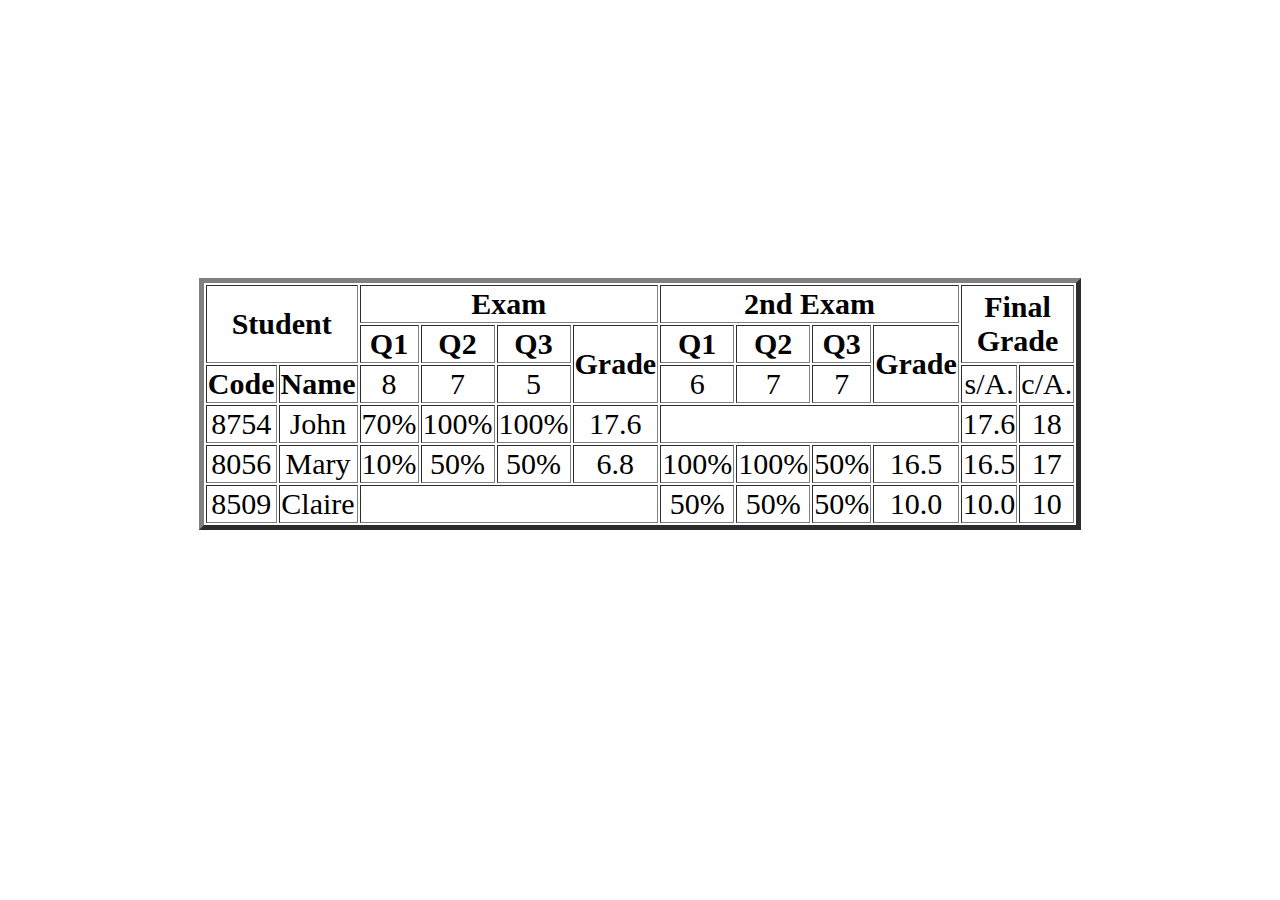
<file: projects/07-12-21exercise1 copy.html>
<!DOCTYPE html>
<html lang="en">
  <head>
    <meta charset="UTF-8" />
    <meta http-equiv="X-UA-Compatible" content="IE=edge" />
    <meta name="viewport" content="width=device-width, initial-scale=1.0" />
    <title>0712exercise1</title>
  </head>
  <style>
    .table {
      display: flex;
      justify-content: center;
      text-align: center;
      padding: 30vh;
      font-size: 30px;
    }
  </style>
  <body>
    <div class="table">
      <table border="5">
        <tr>
          <th rowspan="2" colspan="2">Student</th>
          <th colspan="4">Exam</th>
          <th colspan="4">2nd Exam</th>
          <th colspan="2" rowspan="2">Final Grade</th>
        </tr>
        <tr>
          <th>Q1</th>
          <th>Q2</th>
          <th>Q3</th>
          <th rowspan="2">Grade</th>
          <th>Q1</th>
          <th>Q2</th>
          <th>Q3</th>
          <th rowspan="2">Grade</th>
        </tr>
        <tr>
          <th>Code</th>
          <th>Name</th>
          <td>8</td>
          <td>7</td>
          <td>5</td>
          <td>6</td>
          <td>7</td>
          <td>7</td>
          <td>s/A.</td>
          <td>c/A.</td>
        </tr>
        <tr>
          <td>8754</td>
          <td>John</td>
          <td>70%</td>
          <td>100%</td>
          <td>100%</td>
          <td>17.6</td>
          <td colspan="4"></td>
          <td>17.6</td>
          <td>18</td>
        </tr>
        <tr>
          <td>8056</td>
          <td>Mary</td>
          <td>10%</td>
          <td>50%</td>
          <td>50%</td>
          <td>6.8</td>
          <td>100%</td>
          <td>100%</td>
          <td>50%</td>
          <td>16.5</td>
          <td>16.5</td>
          <td>17</td>
        </tr>
        <tr>
          <td>8509</td>
          <td>Claire</td>
          <td colspan="4"></td>
          <td>50%</td>
          <td>50%</td>
          <td>50%</td>
          <td>10.0</td>
          <td>10.0</td>
          <td>10</td>
        </tr>
      </table>
    </div>
  </body>
</html>
</file>
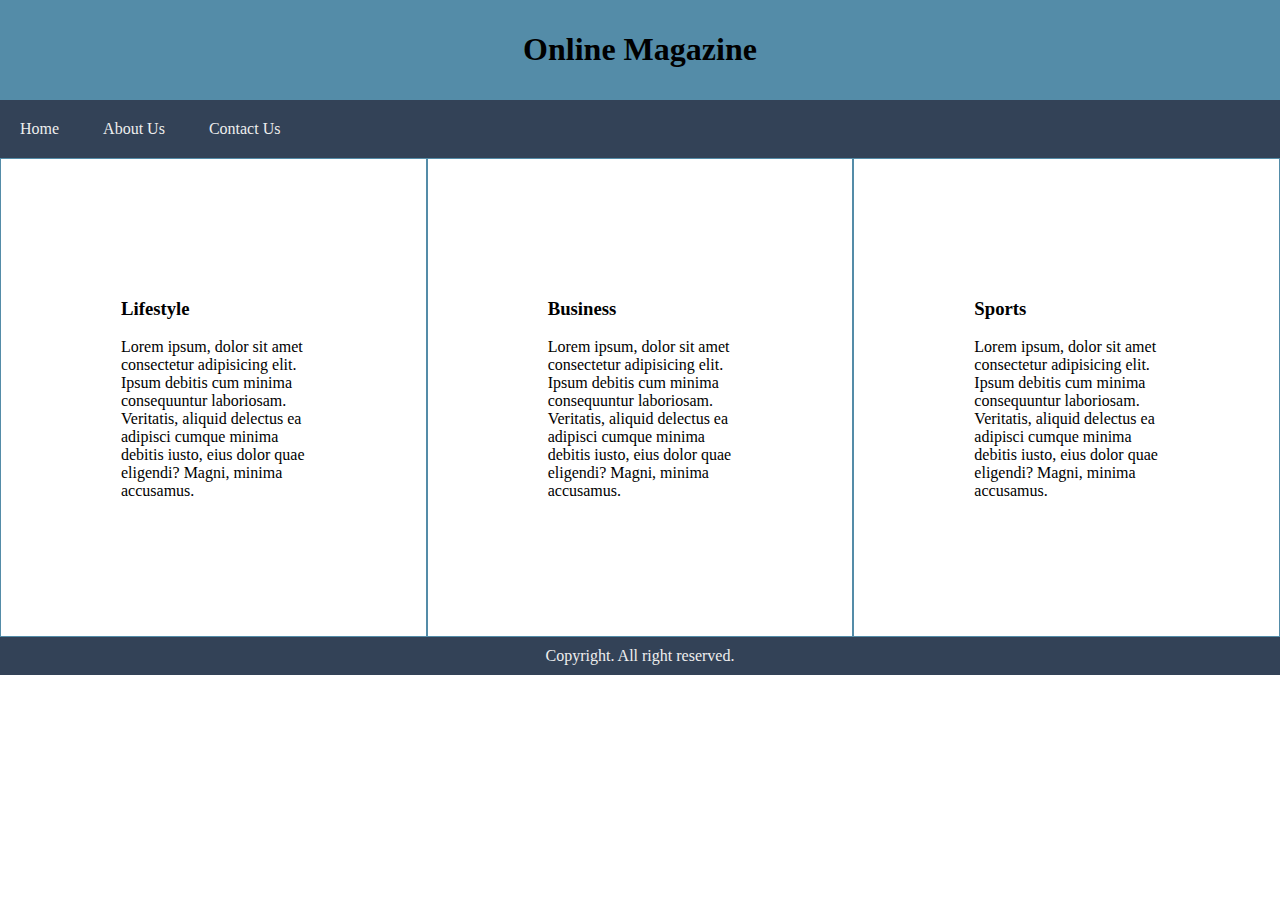
<file: projects/0713exercise2 copy.html>
<!DOCTYPE html>
<html lang="en">
  <head>
    <meta charset="UTF-8" />
    <meta http-equiv="X-UA-Compatible" content="IE=edge" />
    <meta name="viewport" content="width=device-width, initial-scale=1" />
    <title>Document</title>
    <style>
      * {
        box-sizing: border-box;
      }
      body {
        margin: 0%;
        background-color: white;
        color: black;
      }
      .header {
        background-color: #548ca8;
        padding: 10px;
        text-align: center;
        width: 100%;
      }
      .nav {
        background-color: #334257;
      }
      .nav a {
        text-decoration: none;
        padding: 20px;
        color: #eeeeee;
        display: inline-block;
      }
      a:hover {
        background-color: #eeeeee;
        color: #334257;
      }
      .footer {
        display: flex;
        justify-content: center;
        color: #eeeeee;
        background-color: #334257;
        padding: 10px;
         
        width: 100%;
      }
        .container{
          display: inline-flex;
        }
        .column {
        border: 1px solid #548ca8;
        padding: 120px;
        width: auto;
      }
        /* On screens that are 992px wide or less, the background color is blue */
        @media screen and (max-width: 769px) {
          .container {
            display: block;
            width: 100%;
            border: 1px solid #548ca8;
            padding: 15px;
          }
          body {
            background-color:#51C4D3;
            color: white;
            width: 100%;
          }
        }

        /* On screens that are 600px wide or less, the background color is olive */
        @media screen and (max-width: 376px) {
          body {
            background-color: #126E82;
          }
        }
    </style>
  </head>
  <body>
    <div class="header">
      <h1>Online Magazine</h1>
    </div>
    <div class="nav">
      <a href="#">Home</a>
      <a href="#">About Us</a>
      <a href="#">Contact Us</a>
    </div>

    <div class="container">
      <div class="column"> 
      <nav>
        <h3>Lifestyle</h3>
        <p>
          Lorem ipsum, dolor sit amet consectetur adipisicing elit. Ipsum
          debitis cum minima consequuntur laboriosam. Veritatis, aliquid
          delectus ea adipisci cumque minima debitis iusto, eius dolor quae
          eligendi? Magni, minima accusamus.
        </p>
      </nav>
      </div>

      <div class="column"> 
      <nav>
        <h3>Business</h3>
        <p>
          Lorem ipsum, dolor sit amet consectetur adipisicing elit. Ipsum
          debitis cum minima consequuntur laboriosam. Veritatis, aliquid
          delectus ea adipisci cumque minima debitis iusto, eius dolor quae
          eligendi? Magni, minima accusamus.
        </p>
      </nav>
      </div>

      <div class="column"> 
      <nav>
        <h3>Sports</h3>
        <p>
          Lorem ipsum, dolor sit amet consectetur adipisicing elit. Ipsum
          debitis cum minima consequuntur laboriosam. Veritatis, aliquid
          delectus ea adipisci cumque minima debitis iusto, eius dolor quae
          eligendi? Magni, minima accusamus.
        </p>
      </nav>
      </div>
    </div>

    <div class="footer">
      <footer>Copyright. All right reserved.</footer>
    </div>
  </body>
</html>
  </head>
  <body></body>
</html>
</file>
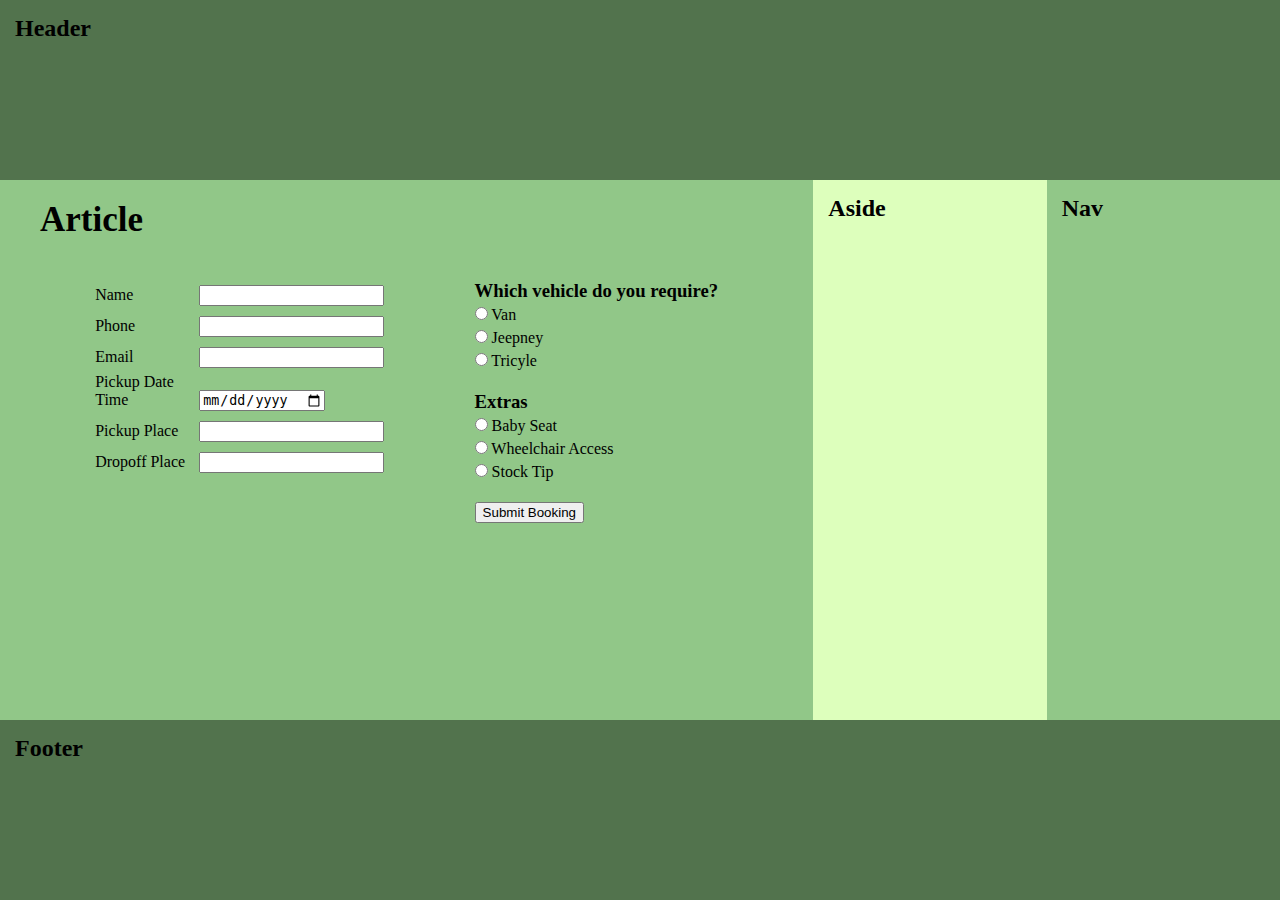
<file: projects/0714exercise4 copy.html>
<!DOCTYPE html>
<html lang="en">
  <head>
    <meta charset="UTF-8" />
    <meta http-equiv="X-UA-Compatible" content="IE=edge" />
    <meta name="viewport" content="width=device-width, initial-scale=1.0" />
    <title>Avocado Layout</title>
    <style>
      * {
        box-sizing: border-box;
        margin: 0px;
      }
      header,
      footer {
        background-color: #52734d;
        height: 20vh;
      }
      .article {
        background-color: #91c788;
        flex: 4;
      }

      .article > h1 {
        padding: 20px 40px;
        font-size: 35px;
      }

      .main-container {
        display: flex;
        flex-direction: column;
      }
      .middle-container {
        display: flex;
      }
      header,
      aside,
      nav,
      footer {
        padding: 15px;
      }
      aside {
        background-color: #ddffbc;
      }
      .middle-container > aside {
        flex: 1;
        min-height: 60vh;
      }
      .middle-container > nav {
        background-color: #91c788;
        flex: 1;
      }

      .form-section {
        padding: 20px 50px;
        display: flex;
        justify-content: space-around;
        height: 100%;
      }

      label {
        width: 100px;
        display: inline-block;
      }
      input {
        margin: 5px 0px;
      }

      /* On screens that are 600px wide or less, the background color is olive */
      @media screen and (max-width: 993px) {
        body {
          background-color: #126e82;
        }
        .middle-container {
          display: flex;
          flex-direction: column;
          color: black;
        }

        .form-section {
          display: flex;
          flex-direction: column;
        }
      }
    </style>
  </head>
  <body>
    <div class="section">
      <header>
        <h2>Header</h2>
      </header>

      <div class="main-container">
        <div class="middle-container">
          <article class="article">
            <h1>Article</h1>
            <div class="form-section">
              <div>
                <div>
                  <label for="name">Name</label>
                  <input type="text" placeholder="" />
                </div>
                <div>
                  <label for="phone">Phone</label>
                  <input type="text" placeholder="" />
                </div>
                <div>
                  <label for="email">Email</label>
                  <input type="text" placeholder="" />
                </div>
                <div>
                  <label for="date">Pickup Date Time</label>
                  <input type="date" placeholder="" />
                </div>
                <div>
                  <label for="pickup">Pickup Place</label>
                  <input type="text" placeholder="" />
                </div>
                <div>
                  <label for="dropoff">Dropoff Place</label>
                  <input type="text" placeholder="" />
                </div>
              </div>

              <div>
                <h3>Which vehicle do you require?</h3>
                <div class="radiobutton">
                  <input type="radio" name="vehicle" /> Van
                </div>
                <div class="radiobutton">
                  <input type="radio" name="vehicle" /> Jeepney
                </div>
                <div class="radiobutton">
                  <input type="radio" name="vehicle" /> Tricyle
                </div>

                <h3 style="margin-top: 20px">Extras</h3>
                <div class="radiobutton">
                  <input type="radio" name="vehicle" /> Baby Seat
                </div>
                <div class="radiobutton">
                  <input type="radio" name="vehicle" /> Wheelchair Access
                </div>
                <div class="radiobutton">
                  <input type="radio" name="vehicle" /> Stock Tip
                </div>
                <input
                  style="margin-top: 20px"
                  id="submit"
                  type="submit"
                  name="submit"
                  value="Submit Booking"
                />
              </div>
            </div>
          </article>

          <aside>
            <h2>Aside</h2>
          </aside>

          <nav>
            <h2>Nav</h2>
          </nav>
        </div>

        <footer>
          <h2>Footer</h2>
        </footer>
      </div>
    </div>
  </body>
</html>
</file>
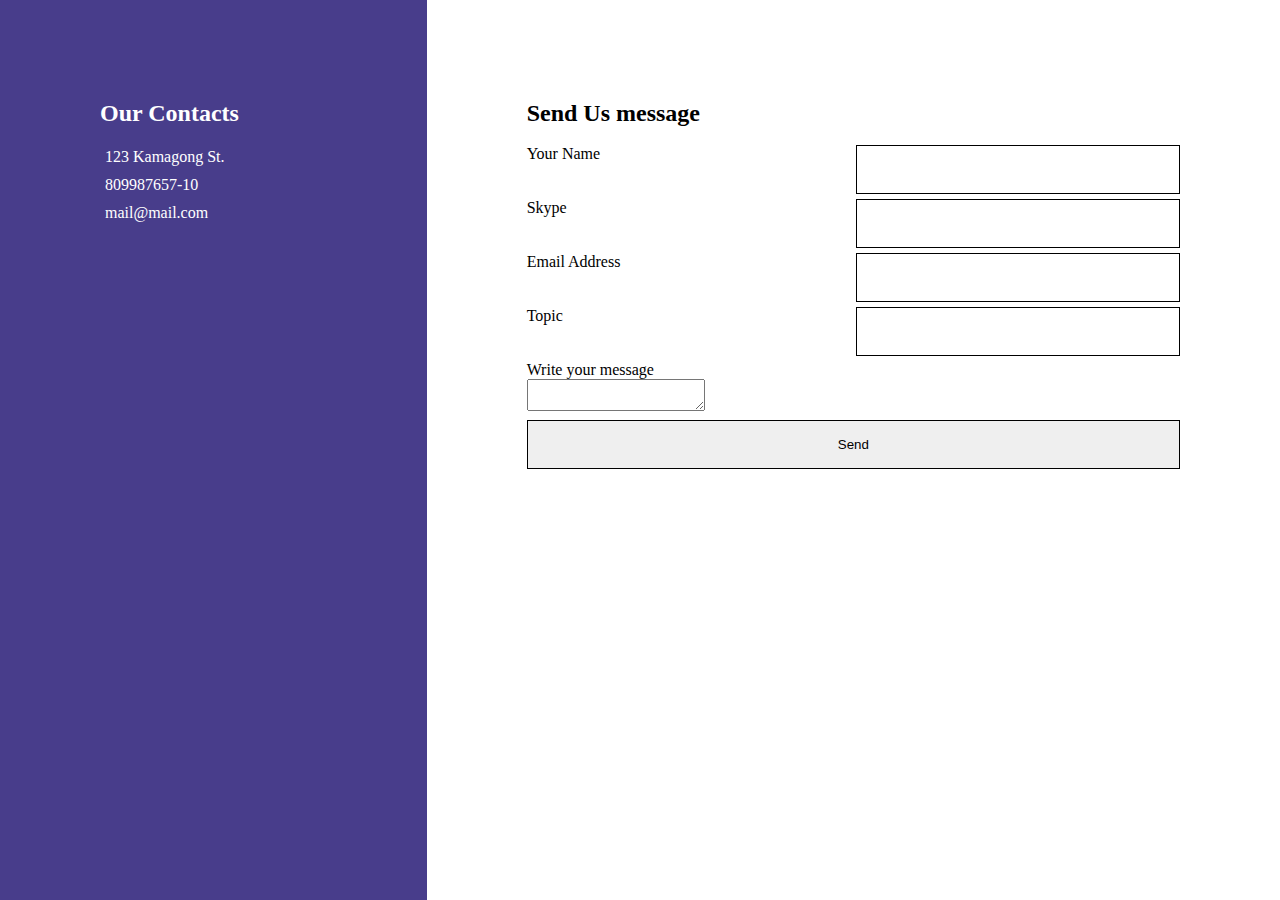
<file: projects/0715exercise1 copy.html>
<!DOCTYPE html>
<html lang="en">
  <head>
    <meta charset="UTF-8" />
    <meta http-equiv="X-UA-Compatible" content="IE=edge" />
    <meta name="viewport" content="width=device-width, initial-scale=1.0" />
    <title>Document</title>
    <style>
        * {
          box-sizing: border-box;
          margin: 0;
          padding: 0;
        }
        body {
          height: 100vh;
        }
        .info {
          background-color: darkslateblue;
          text-align: center;
          color: white;
        }
        .info h3,
        .info ul,
        form h3 {
          margin: 1rem 0;
        }
        .info li {
          list-style: none;
          font-size: medium;
        }
        .info ul li {
          list-style: none;
          padding: 5px;
        }
        .info,
        form {
          padding: 20px;
        }
        .message_form {
          display: grid;
          grid-gap: 5px;
          grid-template-columns: 100%;
        }
        .message_form label {
          display: block;
        }
        .message_form input,
        .message_form text,
        .message_form button {
          width: 100%;
          padding: 1rem;
          border: 1px solid;
        }
        button:hover {
          background-color: #B8B5FF;
          transition: 0.5s ease-in;
        }
        @media (min-width: 768px) {
          .contact {
            display: grid;
            grid-template-columns: 1fr 2fr;
          }
          .info {
            text-align: justify;
          }
          .info,
          form {
            padding: 100px;
            height: 100vh;
          }
          .message_form {
            display: grid;
            grid-gap: 5px;
            grid-template-columns: 1fr 1fr;
          }
          .message_form .text,
          .message_form .send {
            grid-column: 1/3;
          }
        }
</style>
</head>
  <body>
    <div class="contact">
    <div class="info">
      <h2>Our Contacts</h2>
      <ul>
        <li>123 Kamagong St.</li>
        <li>809987657-10</li>
        <li>mail@mail.com</li>
      </ul>
     </div>
    <form>
      <h2>Send Us message</h2>
      <br>
        <div class="message_form">
          <label>Your Name</label>
            <input type="text" name="" id="name">
          <label>Skype</label>
            <input type="text" name="" id="skype">
          <label>Email Address</label>
            <input type="text" name="" id="email">
          <label>Topic</label>
            <input type="text" name="" id="topic">
          <div class="text">
            <label>Write your message</label>
              <textarea name="message"></textarea>
          </div>
          <div class="send">
            <button>Send</button>
          </div>
        </div>
    </form>
    
  </body>
</html>
</file>
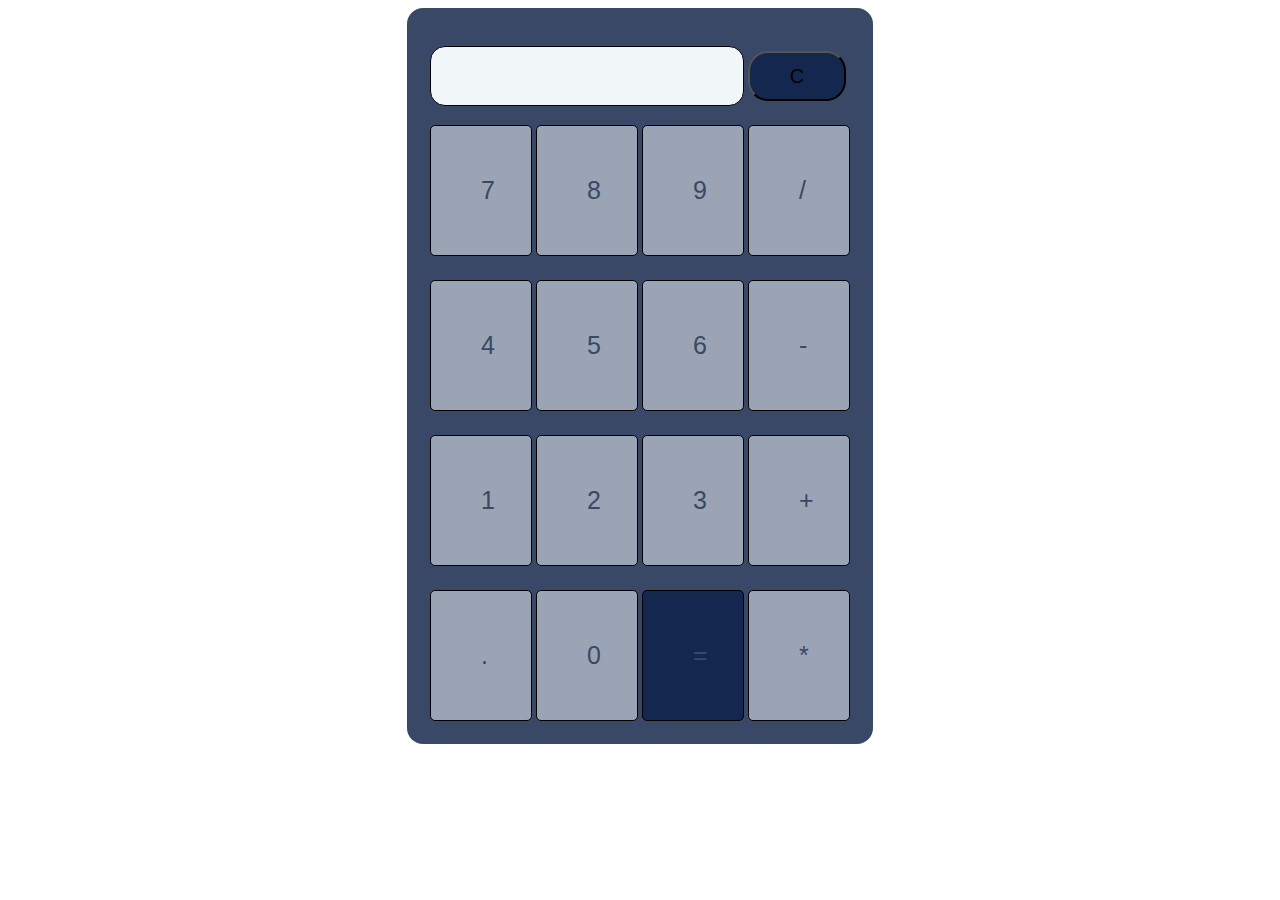
<file: projects/0728exercise copy.html>
<!DOCTYPE html>
<html lang="en">
  <head>
    <meta charset="UTF-8" />
    <meta http-equiv="X-UA-Compatible" content="IE=edge" />
    <meta name="viewport" content="width=device-width, initial-scale=1.0" />
    <title>Basic Calculator</title>
    <style>
      .calculator {
        padding: 20px;
        border-radius: 1em;
        height: 20px;
        width: 400px;
        margin: auto;
        background-color: #394867;
      }
      .display-box {
        background-color: #f1f6f9;
        border: solid black 0.5px;
        color: black;
        border-radius: 15px;
        width: 98%;
        margin-top: 20px;
        height: 80%;
        font-size: 25px;
      }
      .clear {
        width: 98px;
        height: 50px;
        margin-top: 20px;
        font-size: 20px;
        border-radius: 20px;
      }
      .button {
        background-color: #9ba4b4;
        color: #394867;
        border: solid black 1.5px;
        width: 95px;
        padding: 50px;
        border-radius: 5px;
        margin-top: 20px;
        outline: none;
        font-size: 25px;
      }
      .button:active {
        background: #9ba4b4;
      }
    </style>
  </head>
  <body>
    <table class="calculator">
      <tr>
        <td colspan="3">
          <input class="display-box" type="text" id="result" />
        </td>
        <td>
          <input
            class="clear"
            type="button"
            value="C"
            onclick="clearScreen()"
            style="background-color: #14274e"
          />
        </td>
      </tr>
      <tr>
        <td>
          <input
            class="button"
            type="button"
            value="7"
            onclick="display('7')"
          />
        </td>
        <td>
          <input
            class="button"
            type="button"
            value="8"
            onclick="display('8')"
          />
        </td>
        <td>
          <input
            class="button"
            type="button"
            value="9"
            onclick="display('9')"
          />
        </td>
        <td>
          <input
            class="button"
            type="button"
            value="/"
            onclick="display('/')"
          />
        </td>
      </tr>
      <tr>
        <td>
          <input
            class="button"
            type="button"
            value="4"
            onclick="display('4')"
          />
        </td>
        <td>
          <input
            class="button"
            type="button"
            value="5"
            onclick="display('5')"
          />
        </td>
        <td>
          <input
            class="button"
            type="button"
            value="6"
            onclick="display('6')"
          />
        </td>
        <td>
          <input
            class="button"
            type="button"
            value="-"
            onclick="display('-')"
          />
        </td>
      </tr>
      <tr>
        <td>
          <input
            class="button"
            type="button"
            value="1"
            onclick="display('1')"
          />
        </td>
        <td>
          <input
            class="button"
            type="button"
            value="2"
            onclick="display('2')"
          />
        </td>
        <td>
          <input
            class="button"
            type="button"
            value="3"
            onclick="display('3')"
          />
        </td>
        <td>
          <input
            class="button"
            type="button"
            value="+"
            onclick="display('+')"
          />
        </td>
      </tr>
      <tr>
        <td>
          <input
            class="button"
            type="button"
            value="."
            onclick="display('.')"
          />
        </td>
        <td>
          <input
            class="button"
            type="button"
            value="0"
            onclick="display('0')"
          />
        </td>
        <td>
          <input
            class="button"
            type="button"
            value="="
            onclick="calculate()"
            style="background-color: #14274e"
          />
        </td>
        <td>
          <input
            class="button"
            type="button"
            value="*"
            onclick="display('*')"
          />
        </td>
      </tr>
      <script>
        // display value
        function display(value) {
          document.getElementById("result").value += value;
        }
        // clear all
        function clearScreen() {
          document.getElementById("result").value = "";
        }
        //calculate
        function calculate() {
          var p = document.getElementById("result").value;
          var q = eval(p);
          document.getElementById("result").value = q;
        }
      </script>
    </table>
  </body>
</html>
</file>
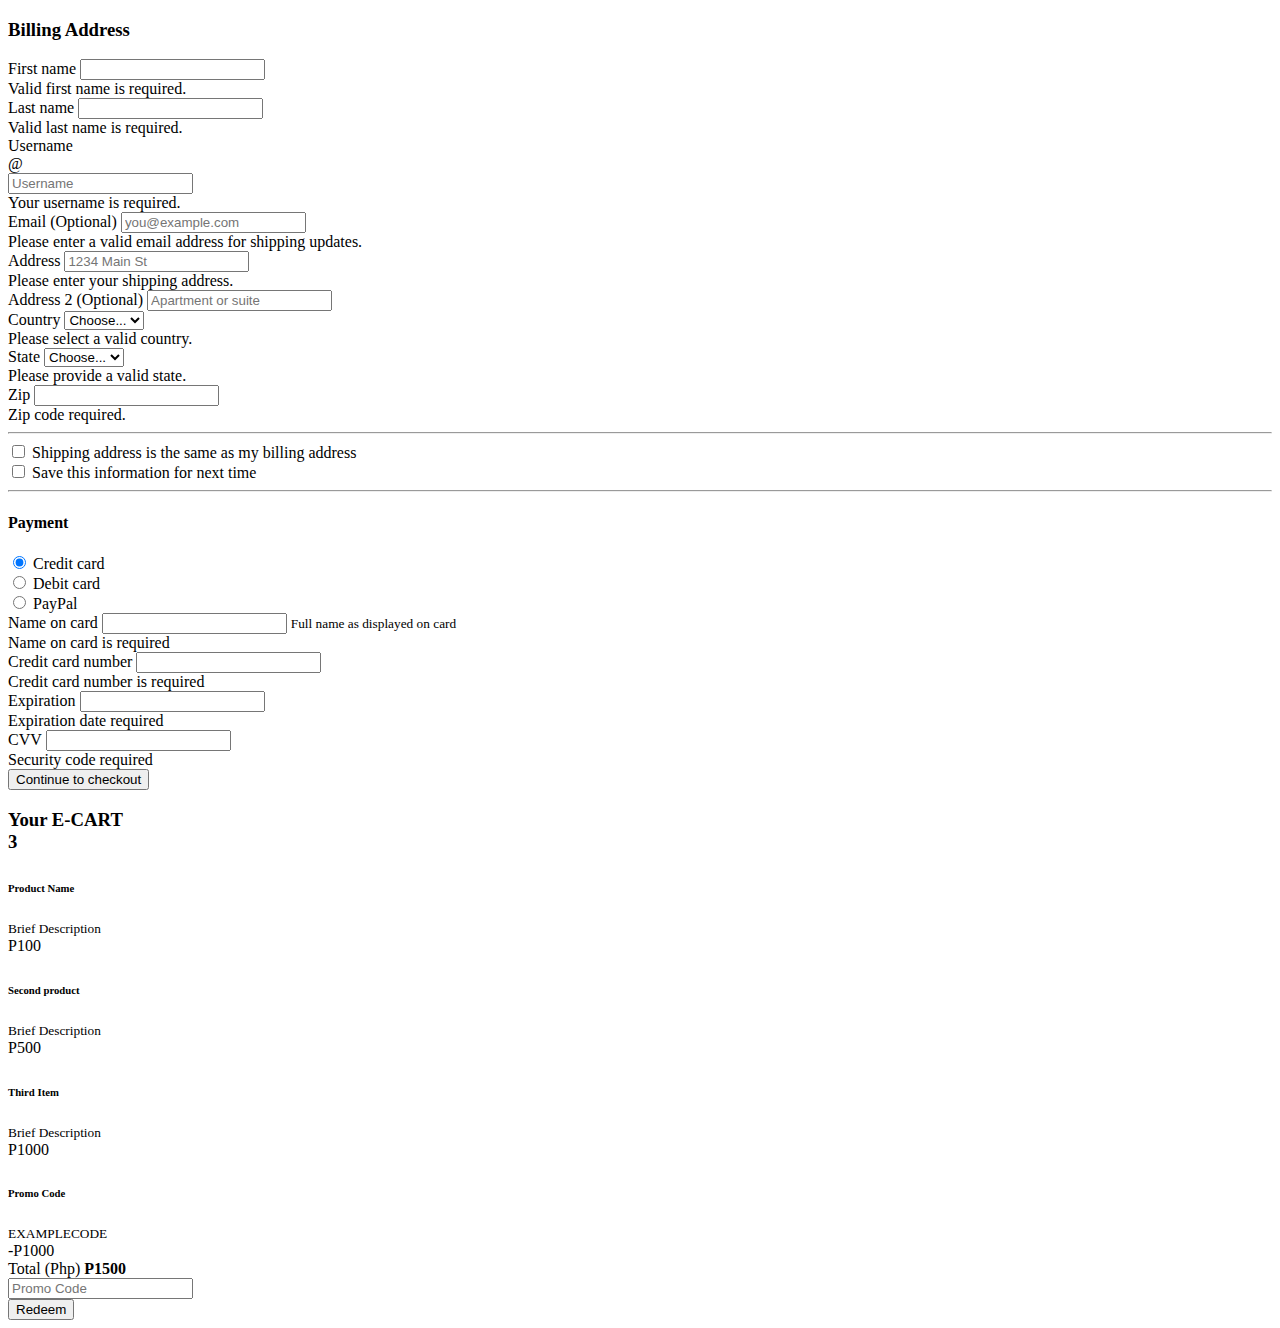
<file: projects/bootstrap0719 copy.html>
<!DOCTYPE html>
<html lang="en">
  <head>
    <meta charset="UTF-8" />
    <meta http-equiv="X-UA-Compatible" content="IE=edge" />
    <meta name="viewport" content="width=device-width, initial-scale=1.0" />
    <title>Bootstrap 5</title>
    <link
      href="https://cdn.jsdelivr.net/npm/bootstrap@5.0.2/dist/css/bootstrap.min.css"
      rel="stylesheet"
      integrity="sha384-EVSTQN3/azprG1Anm3QDgpJLIm9Nao0Yz1ztcQTwFspd3yD65VohhpuuCOmLASjC"
      crossorigin="anonymous"/>
  </head>
  <body>
    <div class="container">
      <div class="row">
        <div class="col-md-8">
          <div class="col-md-8 order-md-1">
            <h3>Billing Address</h3>
          </div>
          <div class="row">
            <div class="col-md-6 mb-3">
              <label for="firstName">First name</label>
              <input
                type="text"
                class="form-control"
                id="firstName"
                placeholder=""
                value=""
                required=""
              />
              <div class="invalid-feedback">Valid first name is required.</div>
            </div>
            <div class="col-md-6 mb-3">
              <label for="lastName">Last name</label>
              <input
                type="text"
                class="form-control"
                id="lastName"
                placeholder=""
                value=""
                required=""
              />
              <div class="invalid-feedback">Valid last name is required.</div>
            </div>
          </div>
          <div class="mb-3">
            <label for="username">Username</label>
            <div class="input-group">
              <div class="input-group-prepend">
                <span class="input-group-text">@</span>
              </div>
              <input
                type="text"
                class="form-control"
                id="username"
                placeholder="Username"
                required=""
              />
              <div class="invalid-feedback" style="width: 100%">
                Your username is required.
              </div>
            </div>
          </div>
          <div class="mb-3">
            <label for="email"
              >Email <span class="text-muted">(Optional)</span></label
            >
            <input
              type="email"
              class="form-control"
              id="email"
              placeholder="you@example.com"
            />
            <div class="invalid-feedback">
              Please enter a valid email address for shipping updates.
            </div>
          </div>
          <div class="mb-3">
            <label for="address">Address</label>
            <input
              type="text"
              class="form-control"
              id="address"
              placeholder="1234 Main St"
              required=""
            />
            <div class="invalid-feedback">
              Please enter your shipping address.
            </div>
          </div>
          <div class="mb-3">
            <label for="address2"
              >Address 2 <span class="text-muted">(Optional)</span></label
            >
            <input
              type="text"
              class="form-control"
              id="address2"
              placeholder="Apartment or suite"
            />
          </div>
          <div class="row">
            <div class="col-md-5 mb-3">
              <label for="country">Country</label>
              <select
                class="custom-select d-block w-100"
                id="country"
                required=""
              >
                <option value="">Choose...</option>
              </select>
              <div class="invalid-feedback">Please select a valid country.</div>
            </div>
            <div class="col-md-4 mb-3">
              <label for="state">State</label>
              <select
                class="custom-select d-block w-100"
                id="state"
                required=""
              >
                <option value="">Choose...</option>
              </select>
              <div class="invalid-feedback">Please provide a valid state.</div>
            </div>
            <div class="col-md-3 mb-3">
              <label for="zip">Zip</label>
              <input
                type="text"
                class="form-control"
                id="zip"
                placeholder=""
                required=""
              />
              <div class="invalid-feedback">Zip code required.</div>
            </div>
          </div>
          <hr class="mb-4" />
          <div class="custom-control custom-checkbox">
            <input
              type="checkbox"
              class="custom-control-input"
              id="same-address"
            />
            <label class="custom-control-label" for="same-address"
              >Shipping address is the same as my billing address</label
            >
          </div>
          <div class="custom-control custom-checkbox">
            <input
              type="checkbox"
              class="custom-control-input"
              id="save-info"
            />
            <label class="custom-control-label" for="save-info"
              >Save this information for next time</label
            >
          </div>
          <hr class="mb-4" />
          <h4 class="mb-3">Payment</h4>
          <div class="d-block my-3">
            <div class="custom-control custom-radio">
              <input
                id="credit"
                name="paymentMethod"
                type="radio"
                class="custom-control-input"
                checked=""
                required=""
              />
              <label class="custom-control-label" for="credit"
                >Credit card</label
              >
            </div>
            <div class="custom-control custom-radio">
              <input
                id="debit"
                name="paymentMethod"
                type="radio"
                class="custom-control-input"
                required=""
              />
              <label class="custom-control-label" for="debit">Debit card</label>
            </div>
            <div class="custom-control custom-radio">
              <input
                id="paypal"
                name="paymentMethod"
                type="radio"
                class="custom-control-input"
                required=""
              />
              <label class="custom-control-label" for="paypal">PayPal</label>
            </div>
          </div>
          <div class="row">
            <div class="col-md-6 mb-3">
              <label for="cc-name">Name on card</label>
              <input
                type="text"
                class="form-control"
                id="cc-name"
                placeholder=""
                required=""
              />
              <small class="text-muted">Full name as displayed on card</small>
              <div class="invalid-feedback">Name on card is required</div>
            </div>
            <div class="col-md-6 mb-3">
              <label for="cc-number">Credit card number</label>
              <input
                type="text"
                class="form-control"
                id="cc-number"
                placeholder=""
                required=""
              />
              <div class="invalid-feedback">Credit card number is required</div>
            </div>
          </div>
          <div class="row">
            <div class="col-md-3 mb-3">
              <label for="cc-expiration">Expiration</label>
              <input
                type="text"
                class="form-control"
                id="cc-expiration"
                placeholder=""
                required=""
              />
              <div class="invalid-feedback">Expiration date required</div>
            </div>
            <div class="col-md-3 mb-3">
              <label for="cc-cvv">CVV</label>
              <input
                type="text"
                class="form-control"
                id="cc-cvv"
                placeholder=""
                required=""
              />
              <div class="invalid-feedback">Security code required</div>
            </div>
          </div>
          <div class="row">
            <button type="button" class="btn btn-primary btn-lg btn-block">
              Continue to checkout
            </button>
          </div>
        </div>
        <div class="col-md-4">
          <div class="row">
            <div class="col-md-12 mb-4">
              <h3
                class="d-flex justify-content-between align-items-center mb-3"
              >
                <span class="text-primary">Your E-CART</span>
                <div
                  class="
                    col-sm-1
                    border
                    rounded-1 rounded-circle
                    bg-primary
                    text-center text-white
                  ">3
                </div>
              </h3>
              <ul class="list-group mb-3"></ul>
              <li
                class="
                  list-group-item
                  d-flex
                  justify-content-between
                  lh-condensed">
                <div>
                  <h6 class="my-0">Product Name</h6>
                  <small class="text-muted">Brief Description</small>
                </div>
                <span class="text-muted">P100</span>
              </li>
              <li
                class="
                  list-group-item
                  d-flex
                  justify-content-between
                  lh-condensed">
                <div>
                  <h6 class="my-0">Second product</h6>
                  <small class="text-muted">Brief Description</small>
                </div>
                <span class="text-muted">P500</span>
              </li>
              <li
                class="
                  list-group-item
                  d-flex
                  justify-content-between
                  lh-condensed">
                <div>
                  <h6 class="my-0">Third Item</h6>
                  <small class="text-muted">Brief Description</small>
                </div>
                <span class="text-muted">P1000</span>
              </li>
              <li
                class="
                  list-group-item
                  d-flex
                  justify-content-between
                  lh-condensed">
                <div>
                  <h6 class="my-0 text-success">Promo Code</h6>
                  <small class="text-success">EXAMPLECODE</small>
                </div>
                <span class="text-success">-P1000</span>
              </li>
              <li
                class="
                  list-group-item
                  d-flex
                  justify-content-between
                  lh-condensed
                "
              >
                <span>Total (Php)</span>
                <strong>P1500</strong>
              </li>
              <form class="card p-2">
                <div class="input-group">
                  <input
                    type="text"
                    class="form-control"
                    placeholder="Promo Code"
                  />
                  <div class="input-group-append">
                    <button type="submit" class="btn btn-secondary">
                      Redeem
                    </button>
                  </div>
                </div>
              </form>
            </div>
          </div>
        </div>
      </div>
    <script
      src="https://cdn.jsdelivr.net/npm/bootstrap@5.0.2/dist/js/bootstrap.bundle.min.js"
      integrity="sha384-MrcW6ZMFYlzcLA8Nl+NtUVF0sA7MsXsP1UyJoMp4YLEuNSfAP+JcXn/tWtIaxVXM"
      crossorigin="anonymous"
    ></script>
  </body>
</html>
</file>
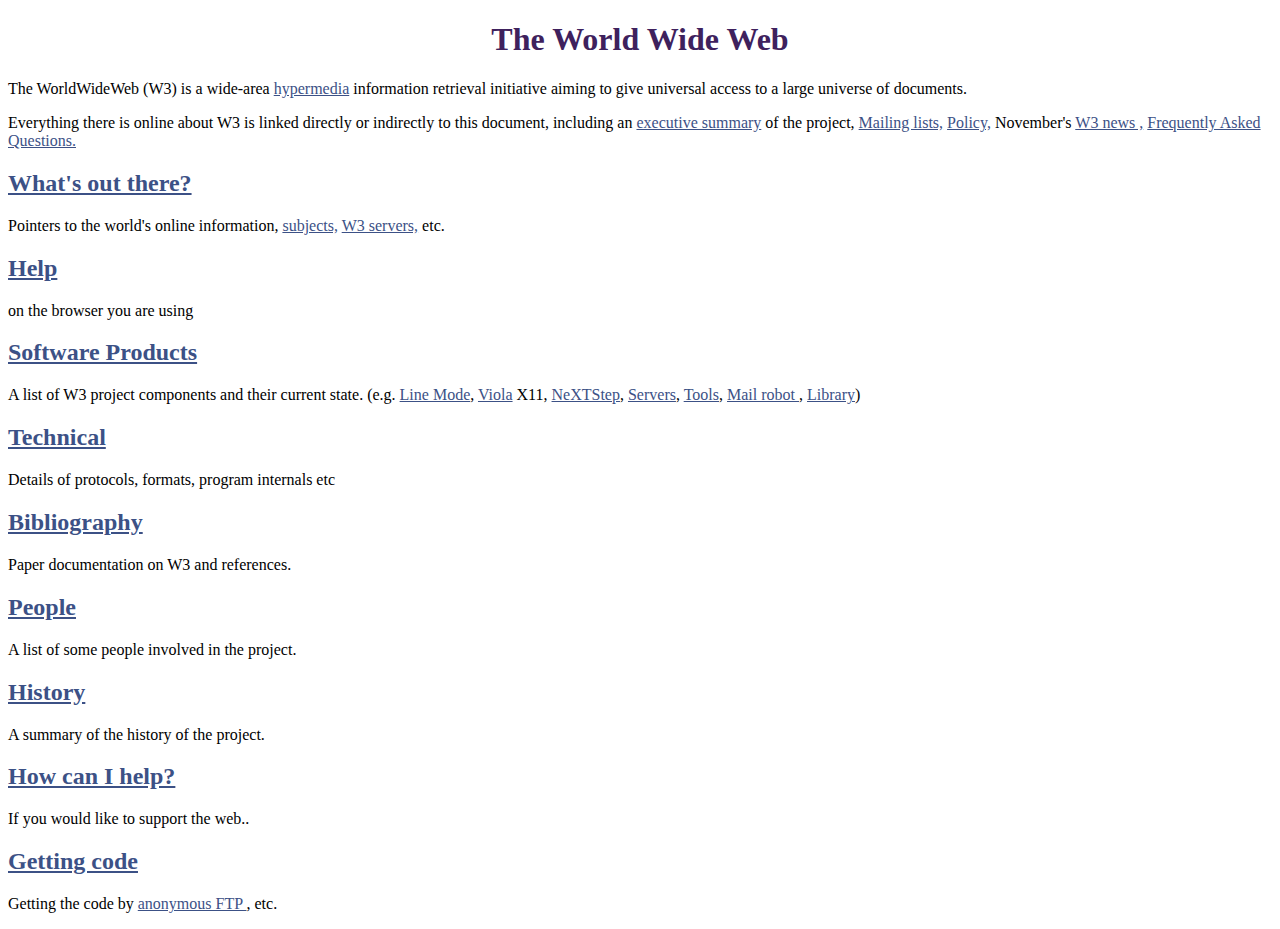
<file: projects/day1MyFirstWebsite copy.html>
<!DOCTYPE html>
<html>
<head>
	<title>World Wide Web</title>
	<style> 
	#title {
	color: #3E215D;
	text-align: center;
	}
	a {
	color: #3C5186;
	}
	</style>
</head>
	
<body>
<h1 id="title"> The World Wide Web </h1>
	<p>	The WorldWideWeb (W3) is a wide-area <a href="https://en.m.wikipedia.org/wiki/Hypermedia">hypermedia</a> information retrieval initiative aiming to give universal access to a large universe of documents.</p>
	<p>Everything there is online about W3 is linked directly or indirectly to this document, including an 
	<a href="https://en.wikipedia.org/wiki/Executive_summary#:~:text=An%20executive%20summary%20(or%20management,document%20produced%20for%20business%20purposes.&text=It%20usually%20contains%20a%20brief,concise%20analysis%20and%20main%20conclusions.">executive summary</a> of the project, 
	<a href="https://en.wikipedia.org/wiki/Mailing_list">Mailing lists,</a> 
	<a href="https://en.wikipedia.org/wiki/Policy">Policy,</a> November's 
	<a href="https://www.w3newspapers.com/">W3 news ,</a> 
	<a href="https://en.wikipedia.org/wiki/FAQ">Frequently Asked Questions.</a></p>
	

<h2> <a href="link here">What's out there?</a></h2>
	<p>Pointers to the world's online information, 
	<a href="https://www.merriam-webster.com/dictionary/subject">subjects,</a> 
	<a href="https://www.w3.org/History/19921103-hypertext/hypertext/DataSources/WWW/Servers.html">W3 servers,</a> etc.</p>
	

<h2><a href="https://www.merriam-webster.com/dictionary/help">Help</a> </h2>
	<p>on the browser you are using</p>
	
<h2> <a href="https://en.wikipedia.org/wiki/Software_as_a_Product">Software Products </a></h2>
	<p>A list of W3 project components and their current state. (e.g. 
	<a href="https://en.wikipedia.org/wiki/Line_Mode_Browser">Line Mode</a>,
	<a href="https://en.wikipedia.org/wiki/Viola#:~:text=The%20viola%20(%2Fvi%CB%88,a%20lower%20and%20deeper%20sound.&text=The%20word%20viola%20originates%20from%20the%20Italian%20language.">Viola</a> X11, 
	<a href="https://www.unescap.org/projects/nexstep">NeXTStep</a>, <a href="https://en.wikipedia.org/wiki/Server_(computing)">Servers</a>, 
	<a href="https://en.wikipedia.org/wiki/Tool"> Tools</a>, <a href="https://theamericans.fandom.com/wiki/Mail_Robot">Mail robot </a>,
	<a href="https://en.wikipedia.org/wiki/Library">Library</a>)

<h2> <a href="https://www.merriam-webster.com/dictionary/technical">Technical</a></h2>
	<p>Details of protocols, formats, program internals etc</p>
	
<h2> <a href="https://en.wikipedia.org/wiki/Bibliography">Bibliography</a></h2>
	<p>Paper documentation on W3 and references.</p>
	
<h2> <a href="https://www.dictionary.com/browse/people">People</a></h2>
	<p>A list of some people involved in the project.</p>
	
<h2> <a href="https://en.wikipedia.org/wiki/History">History</a></h2>
	<p>A summary of the history of the project.</p>
	
<h2> <a href="https://www.thisislivingwithcancer.com/content/what-ask-instead-how-can-i-help">How can I help?</a></h2>
	<p>If you would like to support the web..</p>
	
<h2> <a href="https://ph.searchmixer.com/ws?q=get%20verification%20code&asid=sm_ch313&de=c&gclid=CjwKCAjw_o-HBhAsEiwANqYhp8mq-lFyYua1c3SADhWDS5NZXpja3DJVjmZMSmvCctbupD8y-kOPXhoCRgAQAvD_BwE">Getting code</a></h2>
	<p>Getting the code by <a href="https://www.webopedia.com/definitions/anonymous-ftp/">anonymous FTP </a>, etc.</p>

</body>
</html>
</file>
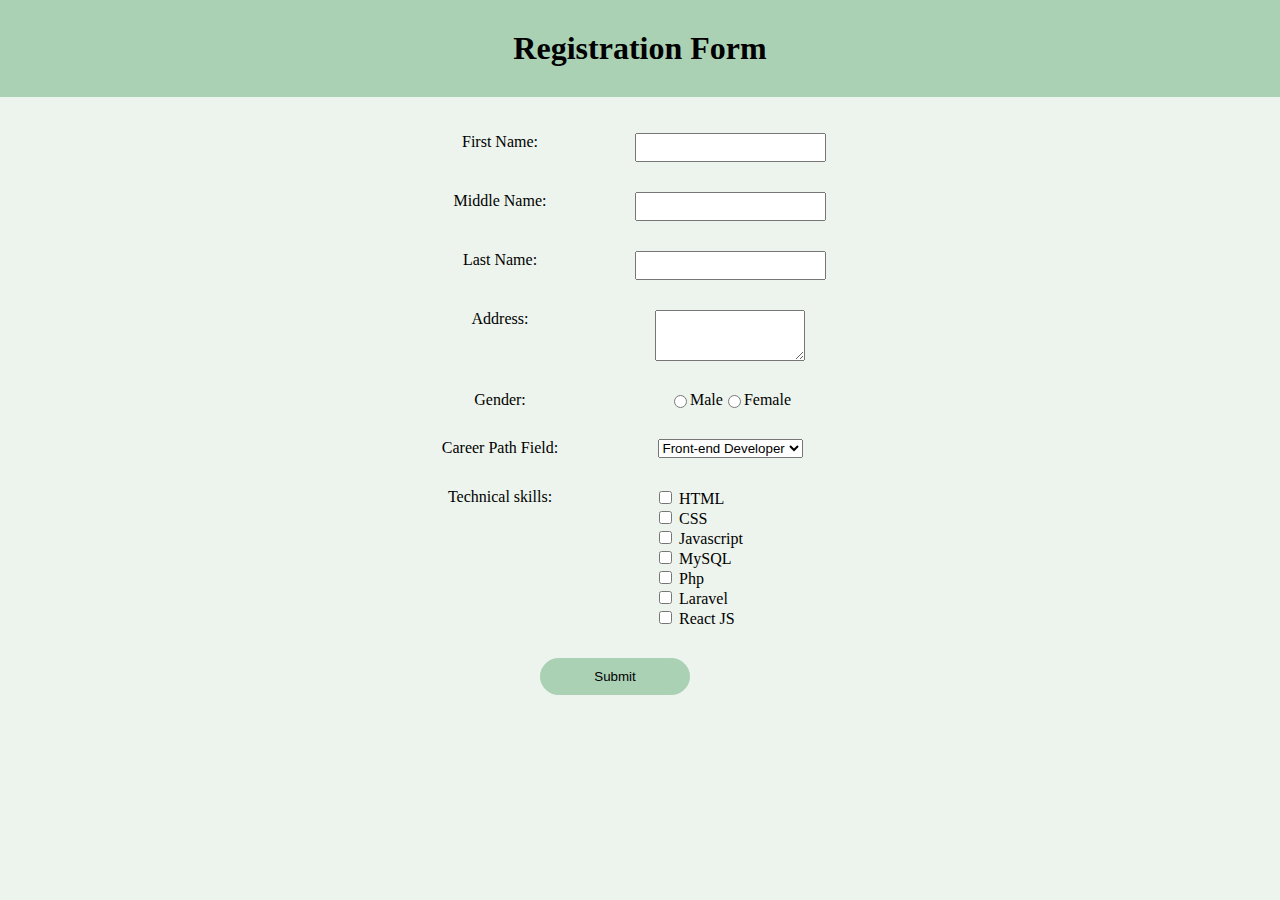
<file: projects/day2exercise3 copy.html>
<!DOCTYPE html>
<html lang="en">
  <head>
    <meta charset="UTF-8" />
    <meta http-equiv="X-UA-Compatible" content="IE=edge" />
    <meta name="viewport" content="width=device-width, initial-scale=1.0" />
    <title>REGISTRATION FORM</title>

    <style>
      body {
        background-color: #edf4ed;
        margin: 0px;
      }
      #reg {
        display: flex;
        justify-content: center;
        background-color: #abd1b5;
        padding: 30px 0px;
        margin-top: 0px;
      }

      td {
        width: 150px;
        display: flex;
        justify-content: center;
        margin-right: 50px;
      }
      tr {
        display: flex;
        justify-content: center;
        background-color: #edf4ed;
      }
      input {
        padding: 5px 5px;
      }
      .html {
        width: 100%;
        display: flex;
        flex-direction: column;
      }
      p {
        margin: 0px;
      }
      #submit {
        background-color: #abd1b5;
        width: 100%;
        padding: 10px;
        border-radius: 50px;
        border: 1px solid #abd1b5;
      }
    </style>
  </head>
  <body>
    <h1 id="reg">Registration Form</h1>

    <form>
      <table style="width: 100%" cellpadding="15" cellspacing="0">
        <tr>
          <td>First Name:</td>
          <td>
            <input type="text" name="first_name" />
          </td>
        </tr>

        <tr>
          <td>Middle Name:</td>
          <td>
            <input type="text" name="middle_name" />
          </td>
        </tr>

        <tr>
          <td>Last Name:</td>
          <td>
            <input type="text" name="last_name" />
          </td>
        </tr>

        <tr>
          <td>Address:</td>
          <td>
            <textarea
              id="Address"
              name="Address"
              rows="3"
              cols="50"
              name="Address"
            ></textarea>
          </td>
        </tr>

        <tr>
          <td>Gender:</td>
          <td>
            <input type="radio" name="gender" value=" Male" /> Male <input
            type="radio" name="gender" value= Female" /> Female
          </td>
        </tr>

        <tr>
          <td>Career Path Field:</td>
          <td>
            <select name="dropdown">
              <option value="Front-end Developer" selected>
                Front-end Developer
              </option>
              <option value="Back-end Developer">Back-end Developer</option>
              <option value="Full-stack Developer">Full-stack Developer</option>
            </select>
          </td>
        </tr>

        <tr>
          <td>Technical skills:</td>
          <td>
            <div class="html">
              <p>
                <input type="checkbox" name="html" value="on" />
                HTML
              </p>
              <p>
                <input type="checkbox" name="css" value="on " />
                CSS
              </p>
              <p>
                <input type="checkbox" name="javascript" value="on" />
                Javascript
              </p>
              <p>
                <input type="checkbox" name="mySQL" value="on" />
                MySQL
              </p>
              <p>
                <input type="checkbox" name="php" value="on" />
                Php
              </p>
              <p>
                <input type="checkbox" name="laravel" value="on" />
                Laravel
              </p>
              <p>
                <input type="checkbox" name="react JS" value="on" />
                React JS
              </p>
            </div>
          </td>
        </tr>

        <tr>
          <td colspan="2">
            <input id="submit" type="submit" name="submit" value="Submit" />
          </td>
        </tr>
      </table>
    </form>
  </body>
</html>
</file>
